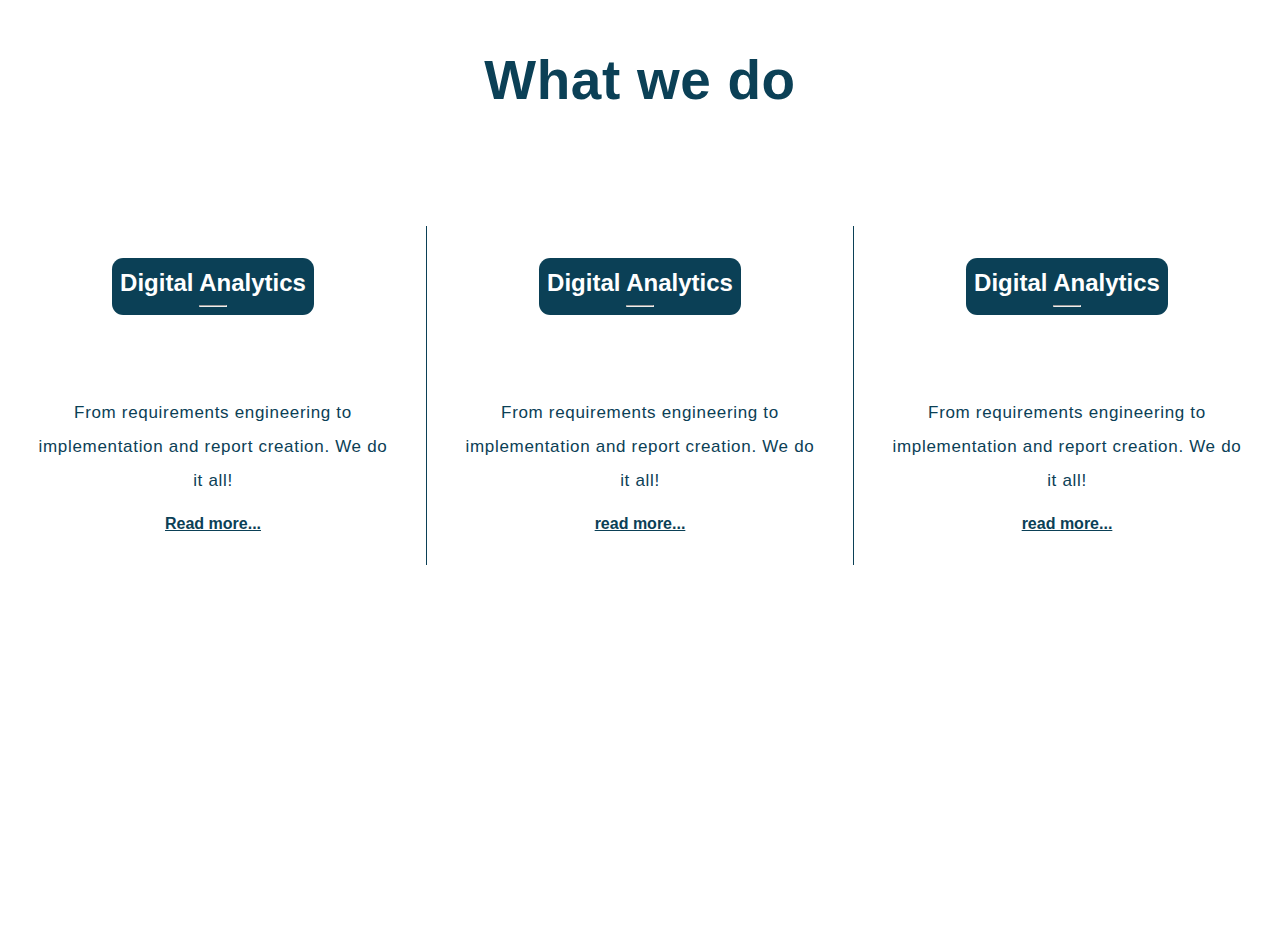
<file: classic solution/index.html>
<!DOCTYPE html>
<html lang="en">
  <head>
    <meta charset="UTF-8" />
    <meta http-equiv="X-UA-Compatible" content="IE=edge" />
    <meta name="viewport" content="width=device-width, initial-scale=1.0" />
    <link rel="stylesheet" href="styles/style.css" />
    <link rel="preconnect" href="https://fonts.googleapis.com" />
    <link rel="preconnect" href="https://fonts.gstatic.com" crossorigin />
    <link
      href="https://fonts.googleapis.com/css2?family=Source+Sans+Pro:wght@400;700;900&display=swap"
      rel="stylesheet"
    />
    <link rel="preconnect" href="https://fonts.googleapis.com" />
    <link rel="preconnect" href="https://fonts.gstatic.com" crossorigin />
    <link
      href="https://fonts.googleapis.com/css2?family=Source+Sans+Pro:wght@400;700;900&display=swap"
      rel="stylesheet"
    />
    <script defer src="js/app.js"></script>
    <title>What we do</title>
  </head>
  <body>
    <h1 class="headline">What we do</h1>
    <div class="container">
      <div class="card">
        <div class="card__header">
          <h2 class="card__header__headline">digital analytics</h2>
          <div class="card__header__underline card__header__underline">
            <hr />
          </div>
        </div>
        <p class="card__paragraph">
          From requirements engineering to implementation and report creation.
          We do it all!
        </p>
        <a href="#" class="card__anchor">Read more...</a>
      </div>

      <div class="card">
        <div class="card__header">
          <h2 class="card__header__headline">digital analytics</h2>
          <div class="card__header__underline"><hr /></div>
        </div>
        <p class="card__paragraph">
          From requirements engineering to implementation and report creation.
          We do it all!
        </p>
        <a href="#" class="card__anchor">read more...</a>
      </div>

      <div class="card">
        <div class="card__header">
          <h2 class="card__header__headline">digital analytics</h2>
          <div class="card__header__underline"><hr /></div>
        </div>
        <p class="card__paragraph">
          From requirements engineering to implementation and report creation.
          We do it all!
        </p>
        <a href="#" class="card__anchor">read more...</a>
      </div>
    </div>
  </body>
</html>
</file>
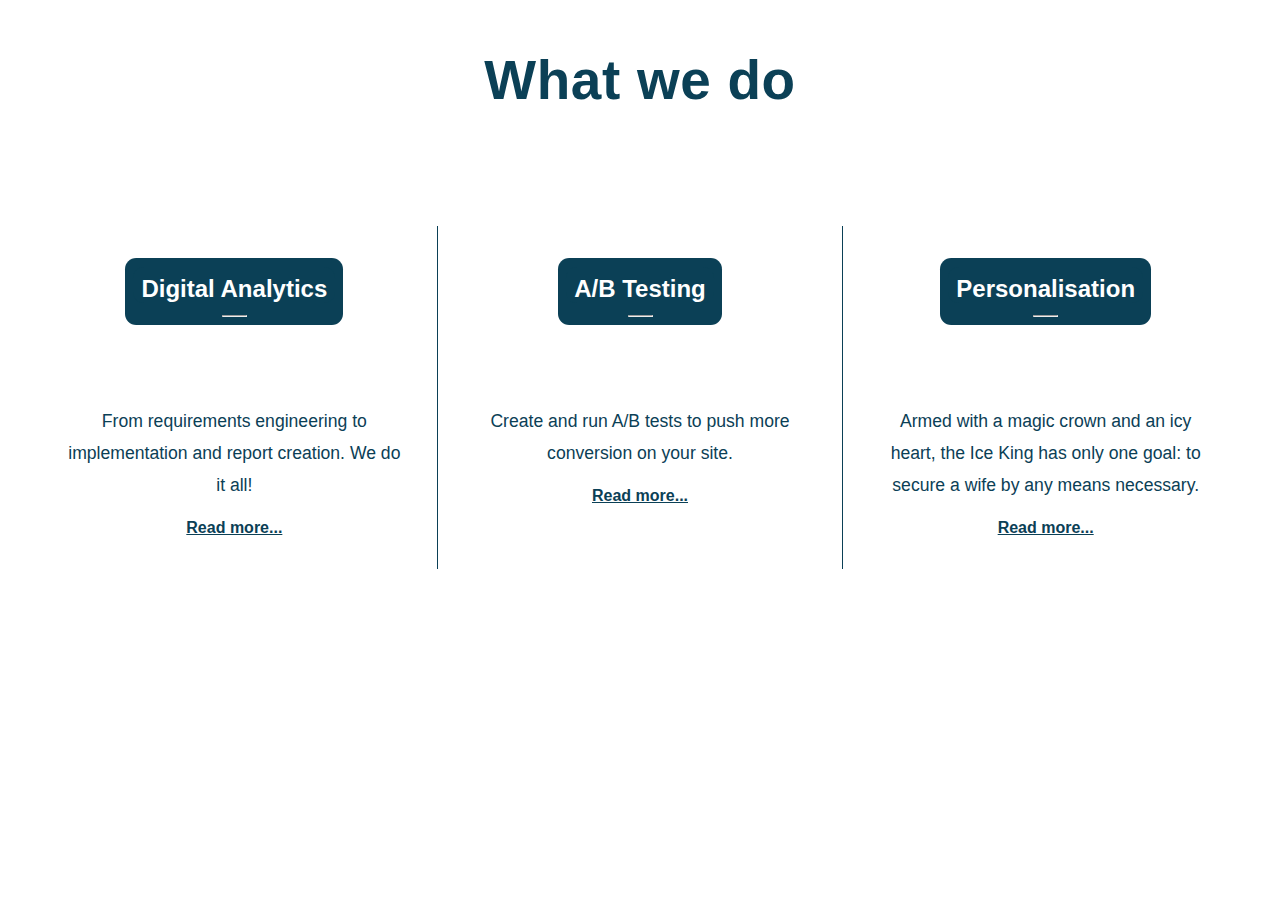
<file: dynamic solution/index.html>
<!DOCTYPE html>
<html lang="en">
  <head>
    <meta charset="UTF-8" />
    <meta http-equiv="X-UA-Compatible" content="IE=edge" />
    <meta name="viewport" content="width=device-width, initial-scale=1.0" />
    <link rel="preconnect" href="https://fonts.googleapis.com" />
    <link rel="preconnect" href="https://fonts.gstatic.com" crossorigin />
    <link
      href="https://fonts.googleapis.com/css2?family=Source+Sans+Pro:wght@400;700;900&display=swap"
      rel="stylesheet"
    />
    <link rel="preconnect" href="https://fonts.googleapis.com" />
    <link rel="preconnect" href="https://fonts.gstatic.com" crossorigin />
    <link
      href="https://fonts.googleapis.com/css2?family=Source+Sans+Pro:wght@400;700;900&display=swap"
      rel="stylesheet"
    />
    <script defer src="js/cards.data.js"></script>
    <script defer src="js/app.dynamic.js"></script>
    <title>What we do</title>
  </head>
  <body></body>
</html>
</file>
<file: classic solution/styles/style.css>
/*
* Prefixed by https://autoprefixer.github.io
* PostCSS: v8.3.6,
* Autoprefixer: v10.3.1
* Browsers: last 4 version
*/

html {
  -webkit-box-sizing: border-box;
          box-sizing: border-box;
}

*, *:before, *:after {
  -webkit-box-sizing: inherit;
          box-sizing: inherit;
}

html, body {
  height: 100%;
}

body {
  font-size: 100%;
  max-width: 1500px;
  text-align: center;
  margin: 3rem auto;

}


img {
  max-width: 100%;
  height: auto;
  vertical-align: middle;
}

.headline{
  text-align: center;
  font-size: 3.43rem;
  color: #0B4056;
  margin-bottom: 7rem;
  line-height: 1.2;
  font-weight: 600;
  letter-spacing: 0.68px;
  font-family: 'Poppins', sans-serif;
}

.container{
  display: -webkit-box;
  display: -ms-flexbox;
  display: flex;
}

.card{
  padding: 2rem;
  color: #0B4056;
  -webkit-transition: .3s;
  -o-transition: .3s;
  transition: .3s;
}

.card:not(:last-child){
  border-right: 1px solid #0B4056;
}

.card__header{
  color: white;
  padding: .5rem;
  padding-bottom: 0;
  background-color: #0B4056;
  border-radius: .7rem;
  display: inline-block;
  margin-bottom: 4rem;
}

.card__header__headline{
  font-family: 'Poppins', sans-serif;
  color: white;
  font-size: 1.5rem;
  text-transform: capitalize;
  margin-top: .2rem;
  margin-bottom: .2rem;
}

.card__header__underline{
  width: 15%;
  margin: 0 auto;
  -webkit-transition: .3s;
  -o-transition: .3s;
  transition: .3s;
}

.card__header__underline--hover{
  width: 100%;

}

.card__paragraph{
  font-size: 1.0625rem;
  line-height: 2em;
  font-family: 'Roboto', sans-serif;
  letter-spacing: .68px;
}

.card__anchor{
  color: inherit;
  font-size: 1rem;
  font-weight: bold;
  font-family: 'Roboto', sans-serif;
}

.card--hover{
  background: #0B4056;
  color: white;
}
</file>
